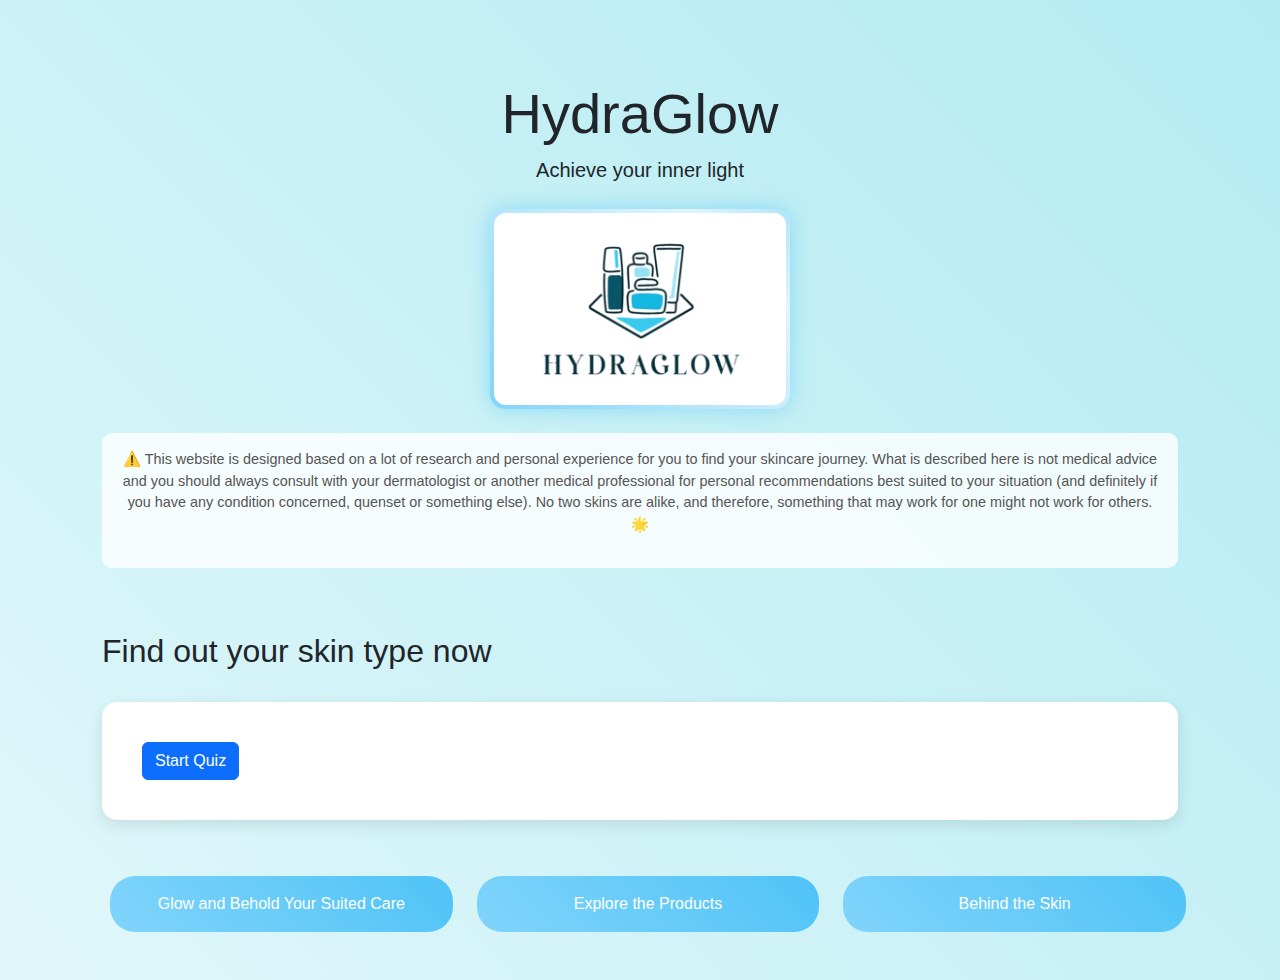
<file: index.html>
<!DOCTYPE html>
<html lang="en">
<head>
    <meta charset="UTF-8">
    <meta name="viewport" content="width=device-width, initial-scale=1.0">
    <title>HydraGlow</title>
    <link href="https://cdn.jsdelivr.net/npm/bootstrap@5.3.0/dist/css/bootstrap.min.css" rel="stylesheet">
    <link rel="stylesheet" href="styles.css">
</head>
<body>
    <div class="container">
        <header class="text-center py-5">
            <h1 class="display-4">HydraGlow</h1>
            <p class="lead">Achieve your inner light</p>
            <div class="brand-image-container my-4">
                <img src="images/brand-logo.png" alt="HydraGlow Brand Logo" class="brand-image">
            </div>
            <div class="disclaimer mt-3">
                <p>⚠️ This website is designed based on a lot of research and personal experience for you to find your skincare journey. What is described here is not medical advice and you should always consult with your dermatologist or another medical professional for personal recommendations best suited to your situation (and definitely if you have any condition concerned, quenset or something else). No two skins are alike, and therefore, something that may work for one might not work for others. 🌟</p>
            </div>
        </header>

        <section class="skin-type-section mb-5">
            <h2>Find out your skin type now</h2>
            <div id="skinTypeQuiz" class="quiz-container">
                <div id="question-container"></div>
                <div id="result-container" style="display: none;"></div>
                <button id="startQuiz" class="btn btn-primary">Start Quiz</button>
                <button id="nextQuestion" style="display: none;" class="btn btn-primary">Next</button>
            </div>
        </section>

        <section class="navigation-buttons">
            <div class="row">
                <div class="col-md-4">
                    <a href="care-finder.html" class="btn btn-gradient mb-3 w-100">Glow and Behold Your Suited Care</a>
                </div>
                <div class="col-md-4">
                    <a href="products.html" class="btn btn-gradient mb-3 w-100">Explore the Products</a>
                </div>
                <div class="col-md-4">
                    <a href="routine.html" class="btn btn-gradient mb-3 w-100">Behind the Skin</a>
                </div>
            </div>
        </section>

    
    </div>

    <script src="https://cdn.jsdelivr.net/npm/bootstrap@5.3.0/dist/js/bootstrap.bundle.min.js"></script>
    <script src="quiz.js"></script>
</body>
</html>
</file>
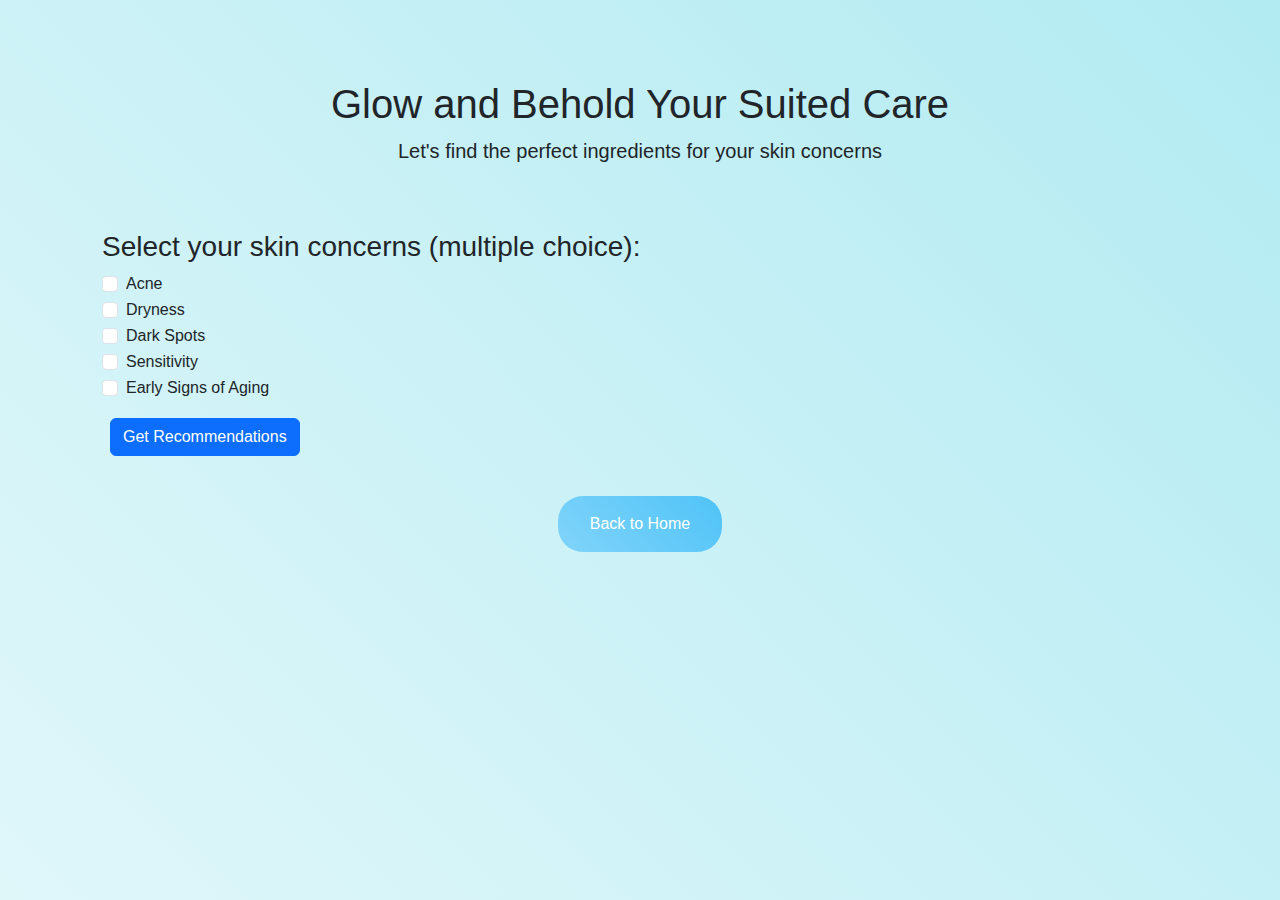
<file: care-finder.html>
<!DOCTYPE html>
<html lang="en">
<head>
    <meta charset="UTF-8">
    <meta name="viewport" content="width=device-width, initial-scale=1.0">
    <title>Glow and Behold - HydraGlow</title>
    <link href="https://cdn.jsdelivr.net/npm/bootstrap@5.3.0/dist/css/bootstrap.min.css" rel="stylesheet">
    <link rel="stylesheet" href="styles.css">
</head>
<body>
    <div class="container">
        <header class="text-center py-5">
            <h1>Glow and Behold Your Suited Care</h1>
            <p class="lead">Let's find the perfect ingredients for your skin concerns</p>
        </header>

        <div class="concerns-quiz">
            <div id="concerns-container">
                <h3>Select your skin concerns (multiple choice):</h3>
                <div class="concern-options">
                    <div class="form-check">
                        <input class="form-check-input" type="checkbox" value="acne" id="acne">
                        <label class="form-check-label" for="acne">Acne</label>
                    </div>
                    <div class="form-check">
                        <input class="form-check-input" type="checkbox" value="dryness" id="dryness">
                        <label class="form-check-label" for="dryness">Dryness</label>
                    </div>
                    <div class="form-check">
                        <input class="form-check-input" type="checkbox" value="darkSpots" id="darkSpots">
                        <label class="form-check-label" for="darkSpots">Dark Spots</label>
                    </div>
                    <div class="form-check">
                        <input class="form-check-input" type="checkbox" value="sensitivity" id="sensitivity">
                        <label class="form-check-label" for="sensitivity">Sensitivity</label>
                    </div>
                    <div class="form-check">
                        <input class="form-check-input" type="checkbox" value="aging" id="aging">
                        <label class="form-check-label" for="aging">Early Signs of Aging</label>
                    </div>
                </div>
                <button class="btn btn-primary mt-3" onclick="showRecommendations()">Get Recommendations</button>
            </div>
            <div id="recommendations-container" class="mt-4"></div>
        </div>

        <div class="text-center mt-4">
            <a href="index.html" class="btn btn-gradient">Back to Home</a>
        </div>
    </div>

    <script src="https://cdn.jsdelivr.net/npm/bootstrap@5.3.0/dist/js/bootstrap.bundle.min.js"></script>
    <script src="care-finder.js"></script>
</body>
</html>
</file>
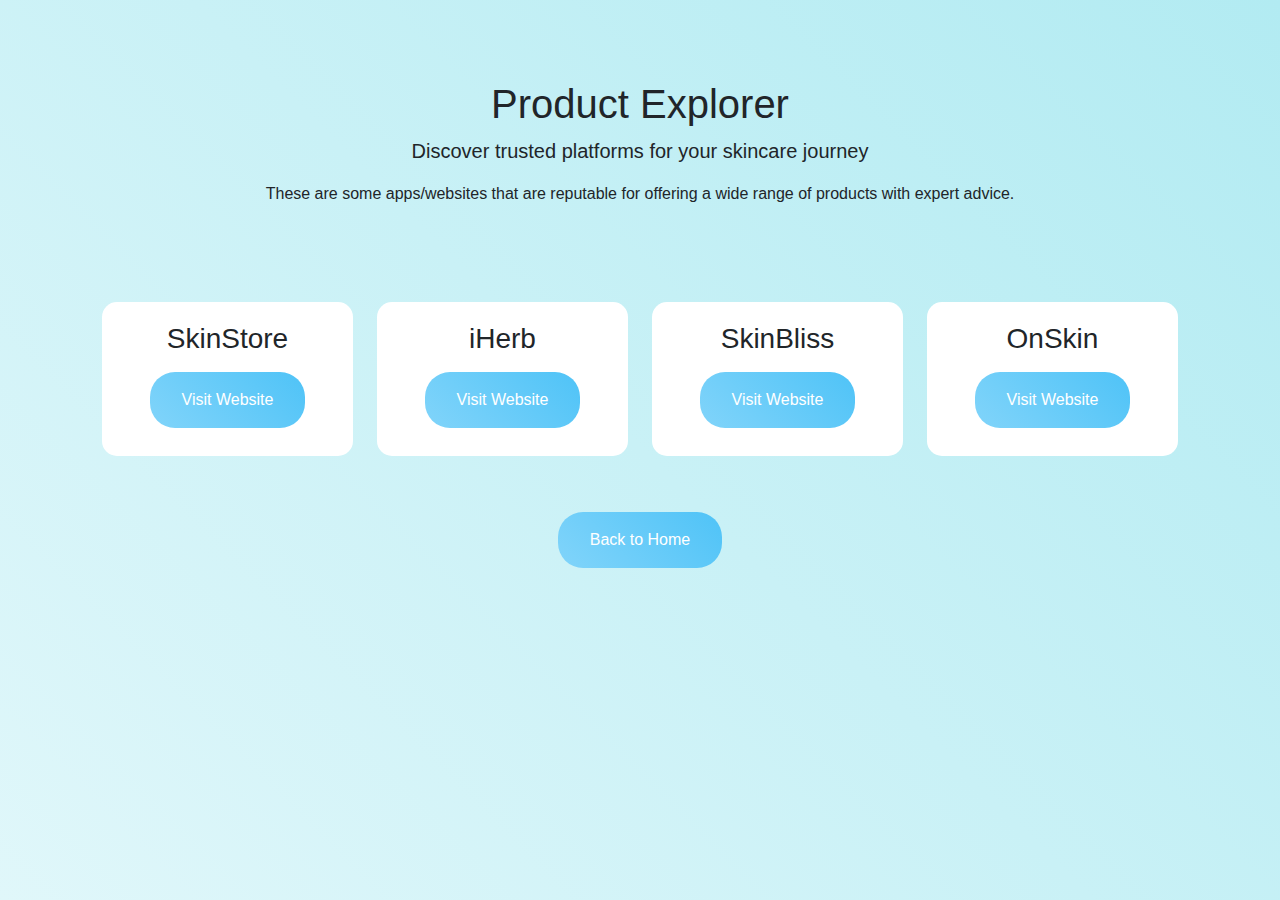
<file: products.html>
<!DOCTYPE html>
<html lang="en">
<head>
    <meta charset="UTF-8">
    <meta name="viewport" content="width=device-width, initial-scale=1.0">
    <title>Product Explorer - HydraGlow</title>
    <link href="https://cdn.jsdelivr.net/npm/bootstrap@5.3.0/dist/css/bootstrap.min.css" rel="stylesheet">
    <link rel="stylesheet" href="styles.css">
    <style>
        .website-card {
            background: white;
            border-radius: 15px;
            overflow: hidden;
            padding: 20px;
        }
    </style>
</head>
<body>
    <div class="container">
        <header class="text-center py-5">
            <h1>Product Explorer</h1>
            <p class="lead">Discover trusted platforms for your skincare journey</p>
            <p class="description mb-5">These are some apps/websites that are reputable for offering a wide range of products with expert advice.</p>
        </header>

        <div class="row justify-content-center">
            <div class="col-md-6 col-lg-3 mb-4">
                <div class="website-card text-center">
                    <h3>SkinStore</h3>
                    <a href="https://www.skinstore.com" class="btn btn-gradient mt-2" target="_blank">Visit Website</a>
                </div>
            </div>
            <div class="col-md-6 col-lg-3 mb-4">
                <div class="website-card text-center">
                    <h3>iHerb</h3>
                    <a href="https://www.iherb.com" class="btn btn-gradient mt-2" target="_blank">Visit Website</a>
                </div>
            </div>
            <div class="col-md-6 col-lg-3 mb-4">
                <div class="website-card text-center">
                    <h3>SkinBliss</h3>
                    <a href="https://www.skinbliss.com" class="btn btn-gradient mt-2" target="_blank">Visit Website</a>
                </div>
            </div>
            <div class="col-md-6 col-lg-3 mb-4">
                <div class="website-card text-center">
                    <h3>OnSkin</h3>
                    <a href="https://www.onskin.com" class="btn btn-gradient mt-2" target="_blank">Visit Website</a>
                </div>
            </div>
        </div>

        <div class="text-center mt-4">
            <a href="index.html" class="btn btn-gradient">Back to Home</a>
        </div>
    </div>

    <script src="https://code.jquery.com/jquery-3.6.0.min.js"></script>
    <script src="https://cdn.jsdelivr.net/npm/bootstrap@5.3.0/dist/js/bootstrap.bundle.min.js"></script>
</body>
</html>
</file>
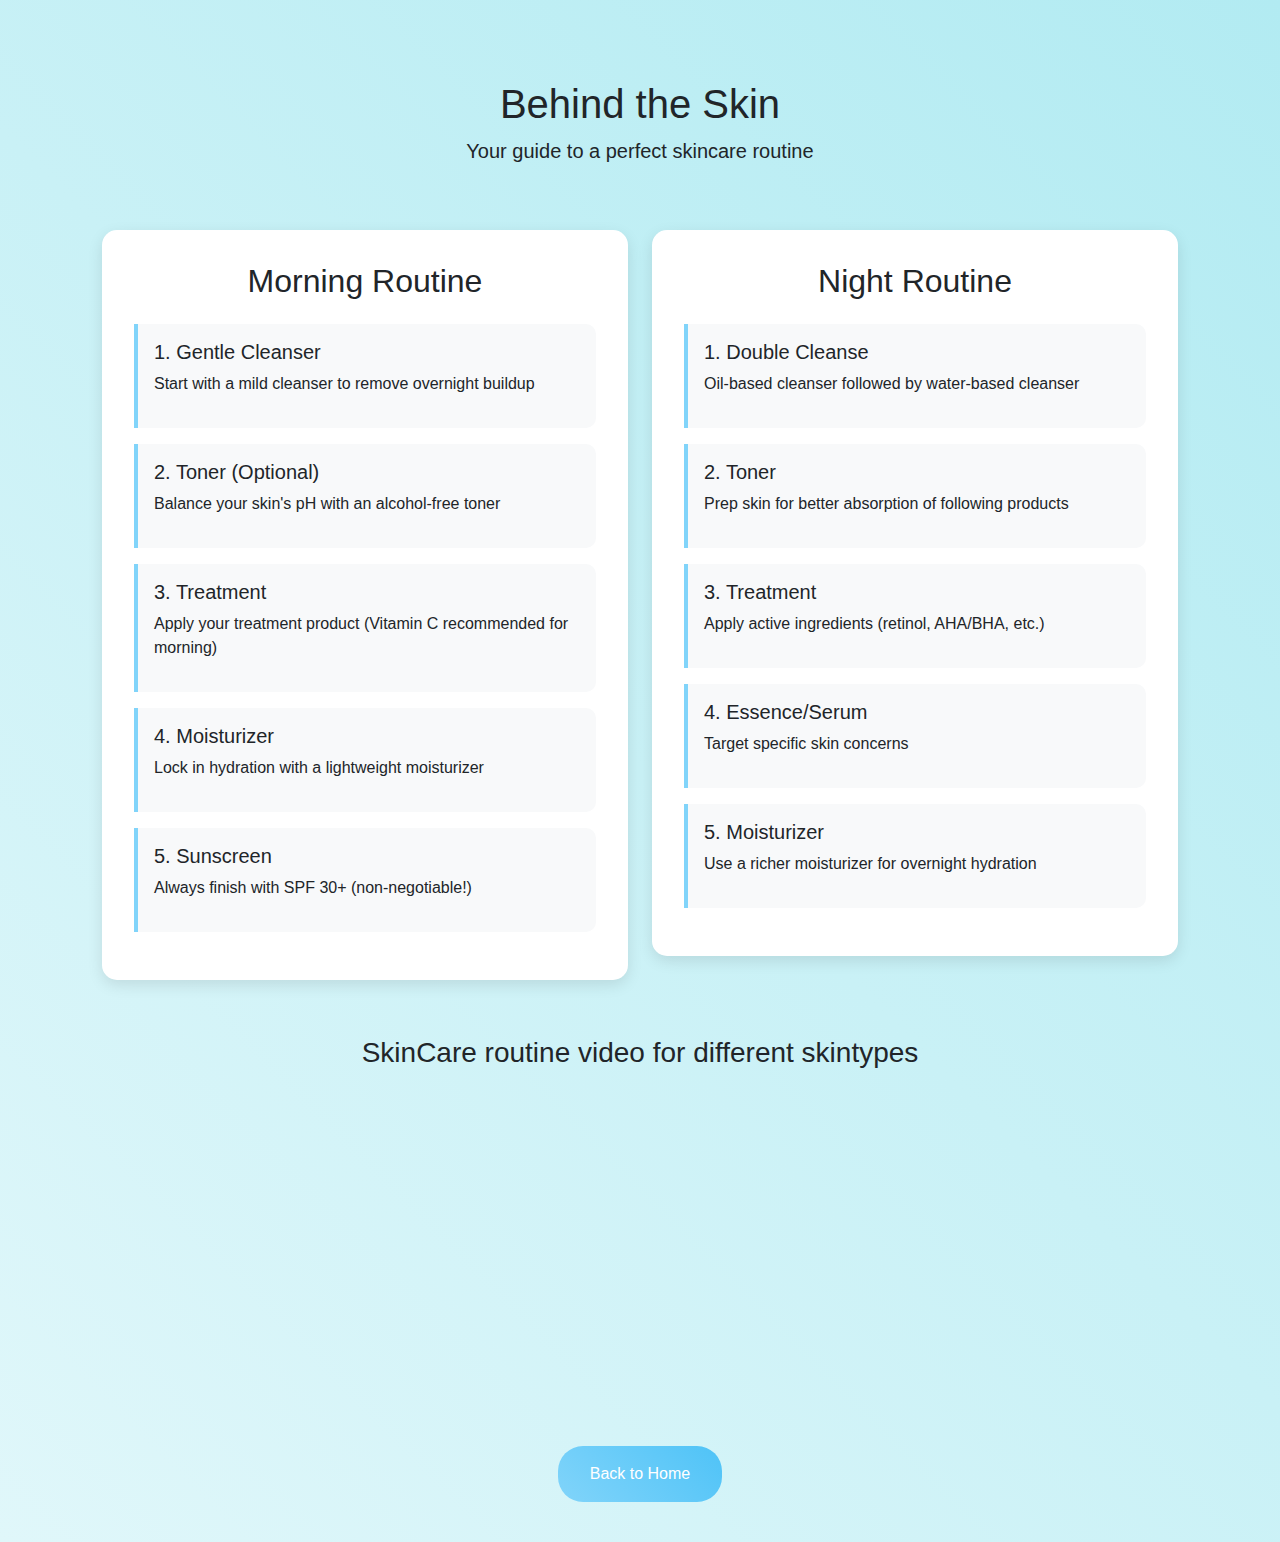
<file: routine.html>
<!DOCTYPE html>
<html lang="en">
<head>
    <meta charset="UTF-8">
    <meta name="viewport" content="width=device-width, initial-scale=1.0">
    <title>Behind the Skin - HydraGlow</title>
    <link href="https://cdn.jsdelivr.net/npm/bootstrap@5.3.0/dist/css/bootstrap.min.css" rel="stylesheet">
    <link rel="stylesheet" href="styles.css">
    <style>
        .routine-section {
            background: white;
            border-radius: 15px;
            padding: 2rem;
            margin-bottom: 2rem;
            box-shadow: 0 5px 15px rgba(0,0,0,0.1);
        }
        .step-card {
            border-left: 4px solid #81d4fa;
            margin: 1rem 0;
            padding: 1rem;
            background: #f8f9fa;
            border-radius: 0 10px 10px 0;
        }
    </style>
</head>
<body>
    <div class="container">
        <header class="text-center py-5">
            <h1>Behind the Skin</h1>
            <p class="lead">Your guide to a perfect skincare routine</p>
        </header>

        <div class="row">
            <div class="col-md-6">
                <div class="routine-section">
                    <h2 class="text-center mb-4">Morning Routine</h2>
                    <div class="step-card">
                        <h5>1. Gentle Cleanser</h5>
                        <p>Start with a mild cleanser to remove overnight buildup</p>
                    </div>
                    <div class="step-card">
                        <h5>2. Toner (Optional)</h5>
                        <p>Balance your skin's pH with an alcohol-free toner</p>
                    </div>
                    <div class="step-card">
                        <h5>3. Treatment</h5>
                        <p>Apply your treatment product (Vitamin C recommended for morning)</p>
                    </div>
                    <div class="step-card">
                        <h5>4. Moisturizer</h5>
                        <p>Lock in hydration with a lightweight moisturizer</p>
                    </div>
                    <div class="step-card">
                        <h5>5. Sunscreen</h5>
                        <p>Always finish with SPF 30+ (non-negotiable!)</p>
                    </div>
                </div>
            </div>

            <div class="col-md-6">
                <div class="routine-section">
                    <h2 class="text-center mb-4">Night Routine</h2>
                    <div class="step-card">
                        <h5>1. Double Cleanse</h5>
                        <p>Oil-based cleanser followed by water-based cleanser</p>
                    </div>
                    <div class="step-card">
                        <h5>2. Toner</h5>
                        <p>Prep skin for better absorption of following products</p>
                    </div>
                    <div class="step-card">
                        <h5>3. Treatment</h5>
                        <p>Apply active ingredients (retinol, AHA/BHA, etc.)</p>
                    </div>
                    <div class="step-card">
                        <h5>4. Essence/Serum</h5>
                        <p>Target specific skin concerns</p>
                    </div>
                    <div class="step-card">
                        <h5>5. Moisturizer</h5>
                        <p>Use a richer moisturizer for overnight hydration</p>
                    </div>
                </div>
            </div>
        </div>

        <div class="youtube-section text-center mt-4">
            <h3>SkinCare routine video for different skintypes</h3>
            <div class="row mt-4">
                <div class="col-md-6 mb-4">
                    <div class="ratio ratio-16x9">
                        <iframe src="https://www.youtube.com/embed/y7UyKEb2ZHw" 
                                title="YouTube video player" 
                                frameborder="0" 
                                allow="accelerometer; autoplay; clipboard-write; encrypted-media; gyroscope; picture-in-picture" 
                                allowfullscreen>
                        </iframe>
                    </div>
                </div>
                <div class="col-md-6 mb-4">
                    <div class="ratio ratio-16x9">
                        <iframe src="https://www.youtube.com/embed/hevaszImfJk" 
                                title="YouTube video player" 
                                frameborder="0" 
                                allow="accelerometer; autoplay; clipboard-write; encrypted-media; gyroscope; picture-in-picture" 
                                allowfullscreen>
                        </iframe>
                    </div>
                </div>
            </div>
        </div>

        <div class="text-center mt-4">
            <a href="index.html" class="btn btn-gradient">Back to Home</a>
        </div>
    </div>

    <script src="https://cdn.jsdelivr.net/npm/bootstrap@5.3.0/dist/js/bootstrap.bundle.min.js"></script>
</body>
</html>
</file>
<file: styles.css>
:root {
    --gradient-1: linear-gradient(45deg, #e0f7fa, #b2ebf2);
    --gradient-2: linear-gradient(45deg, #81d4fa, #4fc3f7);
}

body {
    background: var(--gradient-1);
    min-height: 100vh;
    font-family: 'Arial', sans-serif;
}

.container {
    padding: 2rem;
}

.btn-gradient {
    background: var(--gradient-2);
    color: white;
    border: none;
    padding: 1rem 2rem;
    border-radius: 25px;
    transition: transform 0.3s ease;
}

.btn-gradient:hover {
    transform: translateY(-3px);
    box-shadow: 0 5px 15px rgba(0,0,0,0.1);
}

.brand-image-container {
    max-width: 300px;
    height: 200px;
    margin: 0 auto;
    padding: 4px;
    border-radius: 15px;
    background: linear-gradient(45deg, 
        #4fc3f7, #81d4fa,
        #b3e5fc, #e1f5fe,
        #81d4fa, #4fc3f7
    );
    background-size: 200% 200%;
    animation: gradient-animation 3s ease infinite;
    box-shadow: 0 0 20px rgba(79, 195, 247, 0.5);
}

.brand-image-placeholder {
    width: 100%;
    height: 100%;
    background: white;
    border-radius: 12px;
    display: flex;
    align-items: center;
    justify-content: center;
    color: #757575;
    font-style: italic;
}

.brand-image {
    width: 100%;
    height: 100%;
    object-fit: contain;
    border-radius: 12px;
    background: white;
}

.quiz-container {
    background: white;
    padding: 2rem;
    border-radius: 15px;
    box-shadow: 0 5px 15px rgba(0,0,0,0.1);
    margin: 2rem 0;
}

.disclaimer {
    background: rgba(255, 255, 255, 0.8);
    padding: 1rem;
    border-radius: 10px;
    margin: 1rem 0;
    font-size: 0.9rem;
    color: #555;
}

.navigation-buttons {
    margin-top: 3rem;
}

.btn {
    margin: 0.5rem;
    transition: all 0.3s ease;
}

.question {
    margin-bottom: 1rem;
}

.answer-btn {
    width: 100%;
    margin: 0.5rem 0;
    padding: 1rem;
    border: 2px solid #e0f7fa;
    background: white;
    border-radius: 10px;
    transition: all 0.3s ease;
}

.answer-btn:hover {
    background: var(--gradient-1);
    transform: translateX(5px);
}

.social-link {
    color: #4fc3f7;
    transition: all 0.3s ease;
}

.social-link:hover {
    color: #0288d1;
    transform: translateY(-3px);
}

.social-icon {
    filter: drop-shadow(0 2px 4px rgba(0,0,0,0.1));
}

@keyframes gradient-animation {
    0% {
        background-position: 0% 50%;
    }
    50% {
        background-position: 100% 50%;
    }
    100% {
        background-position: 0% 50%;
    }
}
</file>
